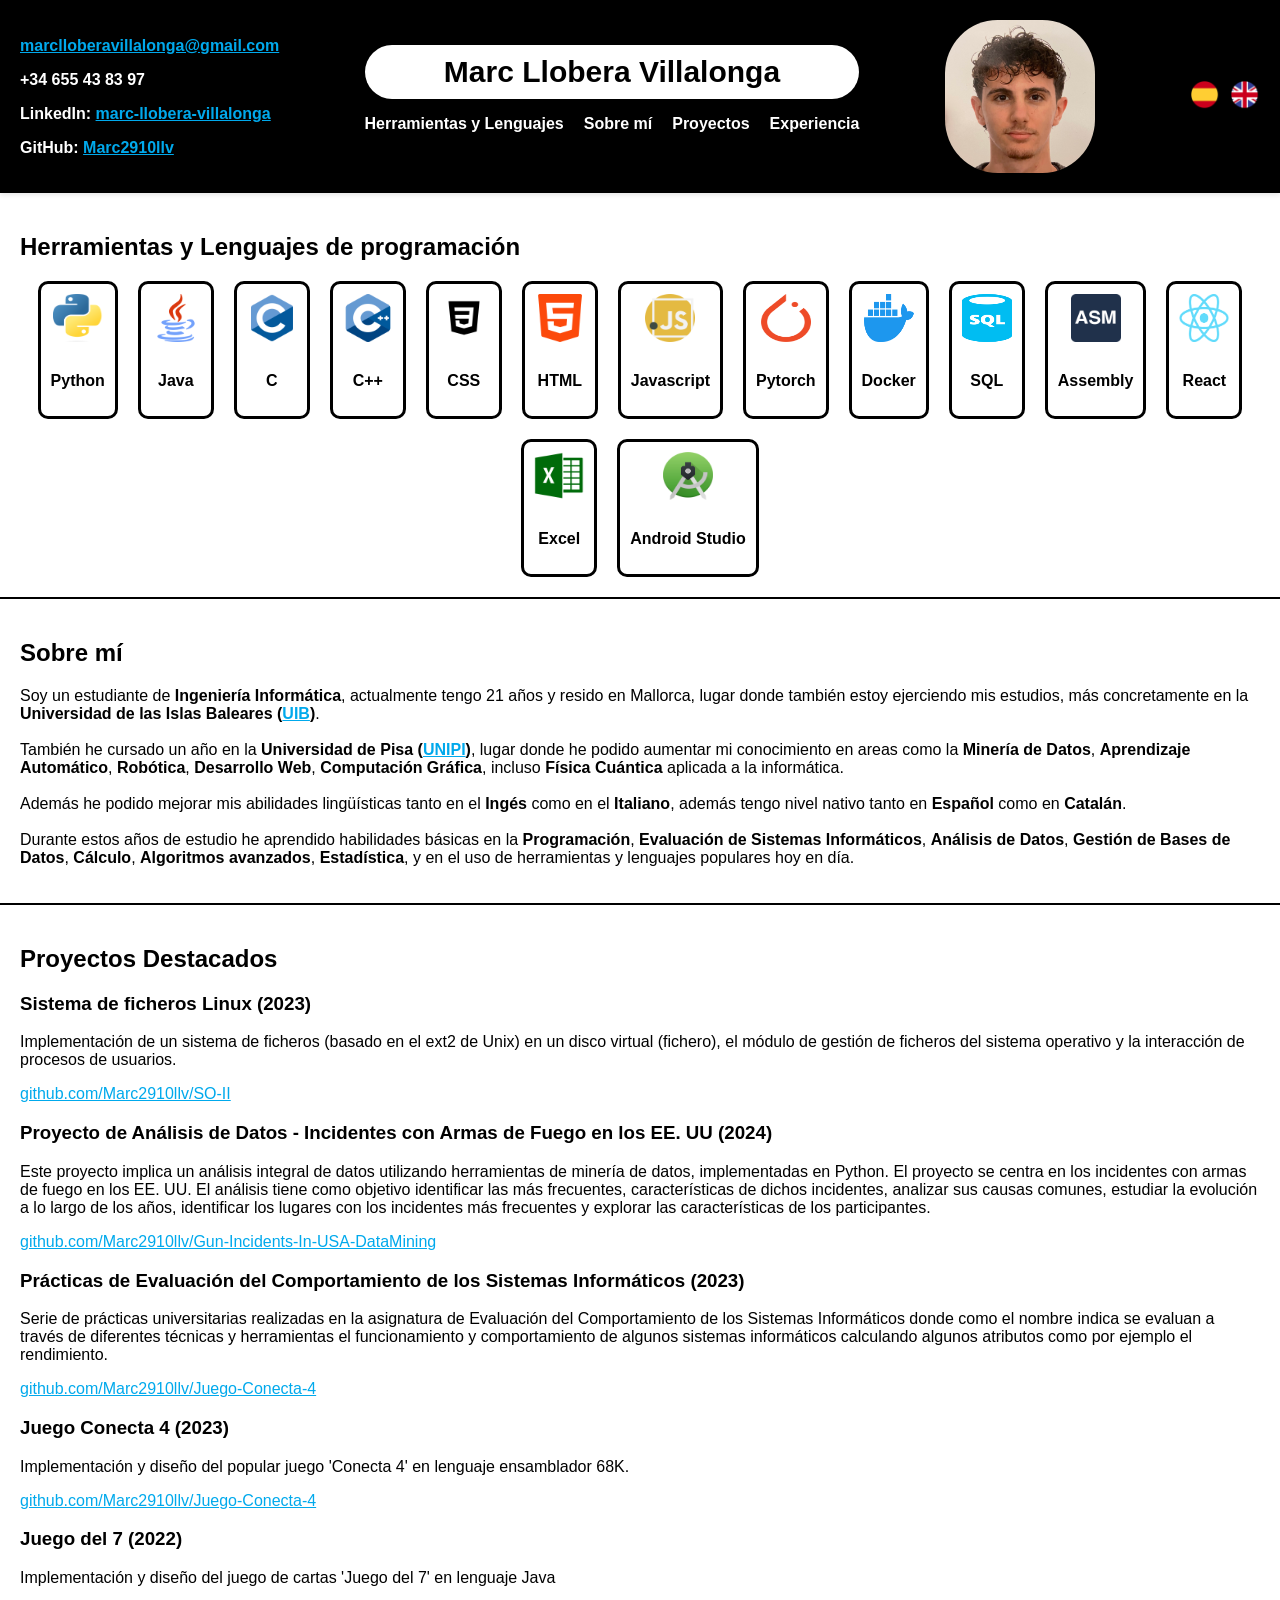
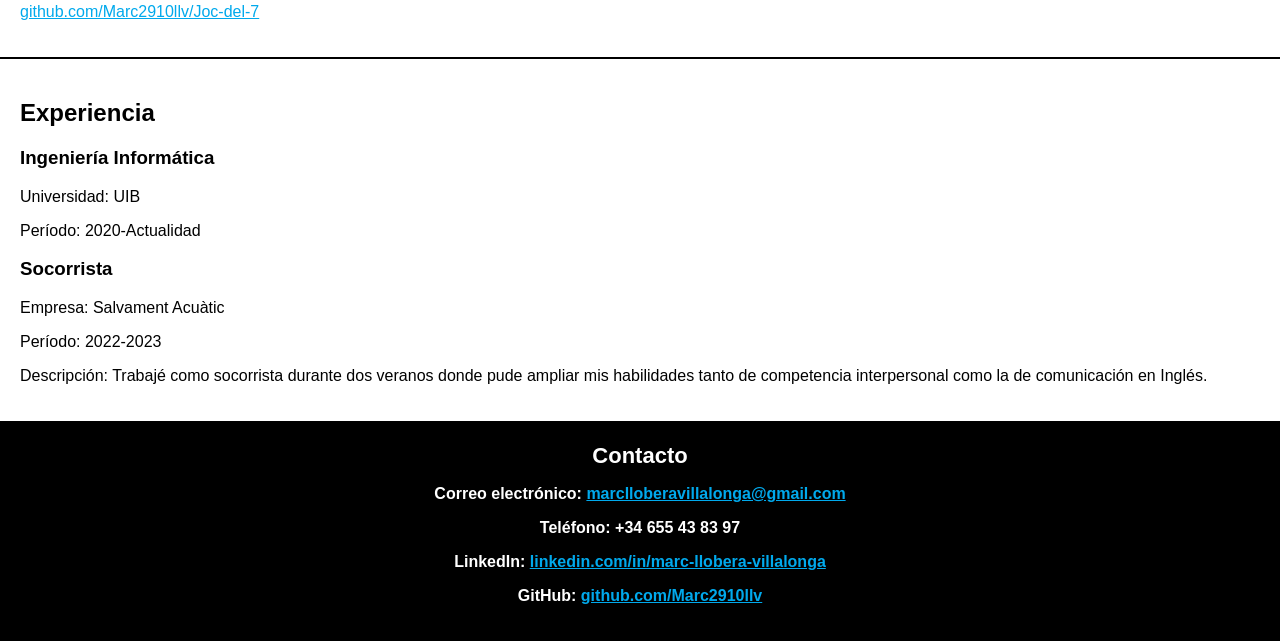
<file: index.html>
<!DOCTYPE html>
<html lang="es">

<head>
    <meta charset="UTF-8">
    <meta name="viewport" content="width=device-width, initial-scale=1.0">
    <title>Portfolio de Marc Llobera Villalonga</title>
    <link rel="stylesheet" href="./styles.css">
</head>

<body>
    <header>
        <!-- Contacto encabezado -->
        <div class="header-left">
            <p><a href="mailto:marclloberavillalonga@gmail.com" class="blue-link">marclloberavillalonga@gmail.com</a>
            </p>
            <p>+34 655 43 83 97</p>
            <p>LinkedIn: <a href="https://www.linkedin.com/in/marc-llobera-villalonga"
                    class="blue-link">marc-llobera-villalonga</a></p>
            <p>GitHub: <a href="https://github.com/Marc2910llv" class="blue-link">Marc2910llv</a></p>
        </div>
        <!-- Encabezado central -->
        <div class="header-center">
            <h1>Marc Llobera Villalonga</h1>
            <nav>
                <ul>
                    <li><a href="#herramientasylenguajes"><span class="spanish">Herramientas y Lenguajes</span><span
                                class="english" style="display:none;">Tools and Languages</span></a></li>
                    <li><a href="#sobremi"><span class="spanish">Sobre mí</span><span class="english"
                                style="display:none;">About me</span></a></li>
                    <li><a href="#proyectos"><span class="spanish">Proyectos</span><span class="english"
                                style="display:none;">Projects</span></a></li>
                    <li><a href="#experiencia"><span class="spanish">Experiencia</span><span class="english"
                                style="display:none;">Experiences</span></a></li>
                </ul>
            </nav>
        </div>
        <!-- Mi foto -->
        <div class="foto">
            <img src="icons/foto.jpg" alt="Foto de Marc Llobera Villalonga">
        </div>
        <!-- Botones para cambiar el idioma -->
        <div class="idioma-buttons">
            <a href="#" id="spanish"><img src="icons/spanish_flag.png" alt="Spanish"></a>
            <a href="#" id="english"><img src="icons/english_flag.png" alt="English"></a>
        </div>
    </header>

    <section id="herramientasylenguajes">
        <h2><span class="spanish">Herramientas y Lenguajes de programación</span><span class="english"
                style="display:none;">Tools and programming Language</span></h2>
        <div class="tools-container">
            <div class="python tool">
                <img src="icons/python_icon.png" alt="Python">
                <p>Python</p>
            </div>
            <div class="java tool">
                <img src="icons/java_icon.png" alt="Java">
                <p>Java</p>
            </div>
            <div class="c tool">
                <img src="icons/c_icon.png" alt="C">
                <p>C</p>
            </div>
            <div class="cpp tool">
                <img src="icons/cpp_icon.png" alt="C++">
                <p>C++</p>
            </div>
            <div class="css tool">
                <img src="icons/css_icon.png" alt="CSS">
                <p>CSS</p>
            </div>
            <div class="html tool">
                <img src="icons/html_icon.png" alt="HTML">
                <p>HTML</p>
            </div>
            <div class="javascript tool">
                <img src="icons/javascript_icon.png" alt="Javascript">
                <p>Javascript</p>
            </div>
            <div class="pytorch tool">
                <img src="icons/pytorch_icon.png" alt="Pytorch">
                <p>Pytorch</p>
            </div>
            <div class="docker tool">
                <img src="icons/docker_icon.png" alt="Docker">
                <p>Docker</p>
            </div>
            <div class="sql tool">
                <img src="icons/sql_icon.png" alt="SQL">
                <p>SQL</p>
            </div>
            <div class="assembly tool">
                <img src="icons/assembly_icon.png" alt="Assembly">
                <p>Assembly</p>
            </div>
            <div class="react tool">
                <img src="icons/react_icon.png" alt="React">
                <p>React</p>
            </div>
            <div class="excel tool">
                <img src="icons/excel_icon.png" alt="Excel">
                <p>Excel</p>
            </div>
            <div class="androidstudio tool">
                <img src="icons/androidstudio_icon.png" alt="Android Studio">
                <p>Android Studio</p>
            </div>
        </div>
    </section>

    <section id="sobremi">
        <h2><span class="spanish">Sobre mí</span><span class="english" style="display:none;">About me</span></h2>
        <div class="sobremi">
            <p><span class="spanish">Soy un estudiante de <b>Ingeniería Informática</b>, actualmente tengo 21 años y
                    resido en Mallorca, lugar donde también estoy ejerciendo mis estudios, más concretamente en la
                    <b>Universidad de las Islas Baleares (<a
                            href="https://estudis.uib.es/es/estudis-de-grau/grau/informatica/GIN3-P/"
                            class="blue-link">UIB</a>)</b>.<br><br>

                    También he cursado un año en la <b>Universidad de Pisa (<a
                            href="https://didattica.di.unipi.it/laurea-magistrale-in-informatica/"
                            class="blue-link">UNIPI</a>)</b>, lugar donde he podido aumentar
                    mi conocimiento en areas como la <b>Minería de Datos</b>, <b>Aprendizaje Automático</b>,
                    <b>Robótica</b>, <b>Desarrollo Web</b>, <b>Computación Gráfica</b>, incluso <b>Física Cuántica</b>
                    aplicada a la informática.<br><br>

                    Además he podido mejorar mis abilidades lingüísticas tanto en el <b>Ingés</b> como en el
                    <b>Italiano</b>, además tengo nivel nativo tanto en <b>Español</b> como en <b>Catalán</b>.<br><br>

                    Durante estos años de estudio he aprendido habilidades básicas en la <b>Programación</b>,
                    <b>Evaluación de Sistemas Informáticos</b>, <b>Análisis de Datos</b>, <b>Gestión
                        de Bases de Datos</b>,
                    <b>Cálculo</b>, <b>Algoritmos avanzados</b>, <b>Estadística</b>, y en el uso de herramientas y
                    lenguajes populares hoy en día.</span>
                <!-- Parte en Inglés -->
                <span class="english" style="display:none;">I am a student of <b>Computer Engineering</b>, I am
                    currently 21 years old and I live in Mallorca,
                    place where I am also carrying out my studies, more specifically at the <b>University of the
                        Balearic Islands (<a href="https://estudis.uib.es/es/estudis-de-grau/grau/informatica/GIN3-P/"
                            class="blue-link">UIB</a>)</b>.<br><br>
                    I have also studied a year at the <b>University of Pisa (<a
                            href="https://didattica.di.unipi.it/laurea-magistrale-in-informatica/"
                            class="blue-link">UNIPI</a>)</b>, a place where I have been able
                    to increase my knowledge in areas
                    such as <b>Data Mining</b>, <b>Machine Learning</b>, <b>Robotics</b>, <b>Web Development</b>,
                    <b>Graphic Computing</b>, even <b>Quantum Physics
                    </b> applied to computing.<br><br>
                    I have also been able to improve my linguistic skills in both <b>English</b> as in
                    <b>Italian</b>, I also have a native level in both <b>Spanish</b> and <b>Catalan</b>.<br><br>
                    During these years of study I have learned basic skills in <b>Programming</b>, <b>Evaluation of
                        Computer Systems</b>, <b>Data Analysis</b>, <b>Database
                        Management</b>, <b>Calculus</b>, <b>Advanced algorithms</b>, <b>Statistics</b>, and in the use
                    of tools and
                    languages ​​popular today.</span>
            </p>
        </div>
    </section>

    <section id="proyectos">
        <h2><span class="spanish">Proyectos Destacados</span><span class="english" style="display:none;">Featured
                Projects</span></h2>
        <!-- --------Proyecto 1-------- -->
        <span class="spanish">
            <h3>Sistema de ficheros Linux (2023)</h3>
            <p>Implementación de un sistema de ficheros (basado en el ext2 de Unix)
                en un disco virtual (fichero), el módulo de gestión de ficheros del sistema operativo y la
                interacción de procesos de usuarios.</p>
        </span><span class="english" style="display:none;">
            <h3>Linux file system (2023)</h3>
            <p>Implementation of a file system (based on Unix ext2) on a virtual disk (file), the file management
                module of the operating system and the interaction of user processes.</p>
        </span>
        <p><a href="https://github.com/Marc2910llv/SO-II" class="blue-link">github.com/Marc2910llv/SO-II</a></p>
        <!-- --------Proyecto 2-------- -->
        <span class="spanish">
            <h3>Proyecto de Análisis de Datos - Incidentes con Armas de Fuego en los EE. UU (2024)</h3>
            <p>Este proyecto implica un análisis integral de datos utilizando herramientas de minería de datos,
                implementadas en Python.
                El proyecto se centra en los incidentes con armas de fuego en los EE. UU. El análisis tiene como
                objetivo identificar las más frecuentes, características de dichos incidentes, analizar sus causas
                comunes, estudiar la evolución a lo largo de los años,
                identificar los lugares con los incidentes más frecuentes y explorar las características de los
                participantes.</p>
        </span><span class="english" style="display:none;">
            <h3>Data Analysis Project - Gun Incidents in the USA (2024)</h3>
            <p>This project involves a comprehensive data analysis using data mining tools, implemented in Python.
                Project focus is on gun incidents in the USA. The analysis aims to identify the most frequent
                characteristics of such incidents, analyze their common causes, study the evolution over the years,
                identify locations with the most frequent incidents, and explore participant characteristics.</p>
        </span>
        <p><a href="https://github.com/Marc2910llv/Gun-Incidents-In-USA-DataMining"
                class="blue-link">github.com/Marc2910llv/Gun-Incidents-In-USA-DataMining</a></p>
        <!-- --------Proyecto 3-------- -->
        <span class="spanish">
            <h3>Prácticas de Evaluación del Comportamiento de los Sistemas Informáticos (2023)</h3>
            <p>Serie de prácticas universitarias realizadas en la asignatura de Evaluación del Comportamiento de los
                Sistemas Informáticos donde como el nombre indica se evaluan a través de diferentes técnicas y
                herramientas el funcionamiento y comportamiento de algunos sistemas informáticos calculando algunos
                atributos como por ejemplo el rendimiento.</p>
        </span><span class="english" style="display:none;">
            <h3>Practices of Evaluation of the Behavior of
                Computer Systems (2023)</h3>
            <p>Series of university practices carried out in the subject of Evaluation of the Behavior of
                Computer Systems where, as the name indicates, they are evaluated through different techniques and
                tools the operation and behavior of some computer systems calculating some
                attributes such as performance.</p>
        </span>
        <p><a href="https://github.com/Marc2910llv/Juego-Conecta-4"
                class="blue-link">github.com/Marc2910llv/Juego-Conecta-4</a></p>
        <!-- --------Proyecto 4-------- -->
        <span class="spanish">
            <h3>Juego Conecta 4 (2023)</h3>
            <p>Implementación y diseño del popular juego 'Conecta 4' en lenguaje ensamblador 68K.</p>
        </span><span class="english" style="display:none;">
            <h3>Conect 4 Game (2023)</h3>
            <p>Implementation and design of the popular game 'Conect 4' in 68K assembly language.</p>
        </span>
        <p><a href="https://github.com/Marc2910llv/Juego-Conecta-4"
                class="blue-link">github.com/Marc2910llv/Juego-Conecta-4</a></p>
        <!-- --------Proyecto 5-------- -->
        <span class="spanish">
            <h3>Juego del 7 (2022)</h3>
            <p>Implementación y diseño del juego de cartas 'Juego del 7' en lenguaje Java</p>
        </span><span class="english" style="display:none;">
            <h3>Game of 7 (2022)</h3>
            <p>Implementation and design of the card game 'Game of 7' in Java language</p>
        </span>
        <p><a href="https://github.com/Marc2910llv/Joc-del-7" class="blue-link">github.com/Marc2910llv/Joc-del-7</a></p>
    </section>

    <section id="experiencia">
        <h2><span class="spanish">Experiencia</span><span class="english" style="display:none;">Experience</span></h2>
        <div class="educacion">
            <h3><span class="spanish">Ingeniería Informática</span><span class="english" style="display:none;">Computer
                    Engineering</span></h3>
            <p><span class="spanish">Universidad: UIB</span><span class="english" style="display:none;">University:
                    UIB</span></p>
            <p><span class="spanish">Período: 2020-Actualidad</span><span class="english" style="display:none;">Period:
                    2020-Now</span></p>
        </div>
        <div class="experiencia-laboral">
            <h3><span class="spanish">Socorrista</span><span class="english" style="display:none;">Life Guard</span>
            </h3>
            <p><span class="spanish">Empresa: Salvament Acuàtic</span><span class="english"
                    style="display:none;">Company: Salvament Acuàtic</span></p>
            <p><span class="spanish">Período: 2022-2023</span><span class="english" style="display:none;">Period:
                    2022-2023</span></p>
            <p><span class="spanish">Descripción: Trabajé como socorrista durante dos veranos donde pude ampliar mis
                    habilidades tanto de competencia interpersonal como la de comunicación en Inglés. </span><span
                    class="english" style="display:none;">Description: I worked as a lifeguard for two summers where I
                    was able to expand my skills in both interpersonal competence and communication in English.</span>
            </p>
        </div>
    </section>

    <footer id="contacto">
        <h2-footer><span class="spanish">Contacto</span><span class="english"
                style="display:none;">Contact</span></h2-footer>
        <p><span class="spanish">Correo electrónico:</span><span class="english" style="display:none;">Email:</span> <a
                href="mailto:marclloberavillalonga@gmail.com" class="blue-link">marclloberavillalonga@gmail.com</a></p>
        <p><span class="spanish">Teléfono:</span><span class="english" style="display:none;">Phone number:</span> +34
            655 43 83 97</p>
        <p>LinkedIn: <a href="https://www.linkedin.com/in/marc-llobera-villalonga"
                class="blue-link">linkedin.com/in/marc-llobera-villalonga</a></p>
        <p>GitHub: <a href="https://github.com/Marc2910llv" class="blue-link">github.com/Marc2910llv</a></p>
    </footer>
    <script src="./script.js"></script>
</body>

</html>
</file>
<file: styles.css>
/* Estilos generales */
body {
    font-family: Open, sans-serif;
    margin: 0;
    padding: 0;
    background-color: #ffffff;
    /* Color de fondo azul claro */
    color: #000000;
    /* Color de texto principal */
}

header {
    font-family: Open, sans-serif;
    background-color: #000000;
    /* Azul oscuro */
    padding: 20px;
    box-shadow: 0px 2px 5px rgba(0, 0, 0, 0.1);
    display: flex;
    justify-content: space-between;
    align-items: center;
    /* Centrar verticalmente */
}

.header-left {
    flex-direction: column;
    /* Alinear elementos en columna */
    text-decoration: none;
    font-weight: bold;
    position: relative;
    /* Establecer posición relativa */
    color: #fff
}

.blue-link {
    color: #00a9ec;
    /* Color blanco para los enlaces */
}

h1 {
    margin: 0;
    color: #000000;
    /* Texto blanco */
    font-size: 30px;
    /* Tamaño del texto */
    font-weight: 800;
    padding: 10px;
    /* Añadir relleno al título */
    border-radius: 35px;
    /* Agregar bordes redondeados */
    background-color: #ffffff;
    text-align: center;
}

nav ul {
    list-style-type: none;
    padding: 0;
    margin: 1;
    display: flex;
    /* Cambiado a flex para alinear elementos en una fila */
    justify-content: center;
    /* Centrar los elementos */
}

nav ul li {
    margin-right: 20px;
}

nav ul li:last-child {
    margin-right: 0;
    /* Eliminar margen derecho del último elemento */
}

nav ul li a {
    color: #ffffff;
    /* Texto blanco */
    text-decoration: none;
    font-weight: 800;
    position: relative;
    /* Establecer posición relativa */
}

nav ul li a::after {
    content: '';
    /* Agregar línea de subrayado */
    position: absolute;
    left: 0;
    bottom: -3px;
    /* Distancia del subrayado desde el texto */
    width: 100%;
    height: 2px;
    /* Grosor del subrayado */
    background-color: #fff;
    /* Color del subrayado */
    transition: width 0.3s;
    /* Transición para el subrayado */
    opacity: 0;
    /* Ocultar subrayado inicialmente */
}

nav ul li a:hover::after {
    width: 100%;
    /* Mostrar subrayado en el hover */
    opacity: 1;
    /* Hacer visible el subrayado */
}

/* Estilos para la foto en el encabezado */
.foto {
    margin-right: 0;
    /* Espacio entre la foto y los botones de idioma */
    border-radius: 35%;
    /* Hacer el borde de la foto redondeado */
    overflow: hidden;
    /* Ocultar cualquier contenido que se salga del borde */
    box-shadow: 0px 2px 5px rgba(0, 0, 0, 0.3);
    /* Agregar sombra */
}

.foto img {
    width: 150px;
    /* Tamaño de la foto */
    height: auto;
    display: block;
    /* Evitar que la imagen tenga espacios vacíos debajo */
}

.idioma-buttons {
    display: flex;
    align-items: center;
}

.idioma-buttons a {
    margin-left: 10px;
    /* Espacio entre botones de idioma */
}

.idioma-buttons img {
    width: 30px;
    /* Tamaño de las imágenes de la bandera */
    height: auto;
}


/* Estilos específicos para secciones y footer */
section {
    padding: 20px;
    border-bottom: 2px solid #000000;
    /* Separador azul entre secciones */
}

h2 {
    color: #000000;
    /* Azul */
    font-weight: 800;
}

h2-footer {
    color: #ffffff;
    font-weight: 800;
    font-size: 22px;
    /* Tamaño del texto */
}

.proyecto {
    margin-bottom: 20px;
}

footer {
    background-color: #000000;
    /* Fondo gris oscuro para footer */
    color: #fff;
    /* Texto blanco */
    flex-direction: column;
    /* Alinear elementos en columna */
    text-decoration: none;
    font-weight: bold;
    position: relative;
    /* Establecer posición relativa */
    text-align: center;
    padding: 20px;
}

footer a {
    color: #fff;
    /* Enlaces en texto blanco */
    text-decoration: underline;
}

/* Animaciones */
.fade-in {
    animation: fadeIn 1s ease-in-out;
    /* Animación de desvanecimiento */
}

/* Animación de desvanecimiento */
@keyframes fadeIn {
    0% {
        opacity: 0;
    }

    100% {
        opacity: 1;
    }
}

/* Estilos para herramientas y lenguajes */
.tools-container {
    display: flex;
    flex-wrap: wrap;
    justify-content: center;
    gap: 20px;
}

.tools-container > div {
    background-color: #ffffff;
    /* Color de fondo blanco */
    border: 3px solid #000000;
    /* Borde de color negro */
    border-radius: 10px;
    /* Borde redondeado */
    padding: 10px;
    text-align: center;
    font-weight: bold;
}

.tools-container img {
    width: 50px;
    height: 48px;
    margin-bottom: 10px;
}
</file>
